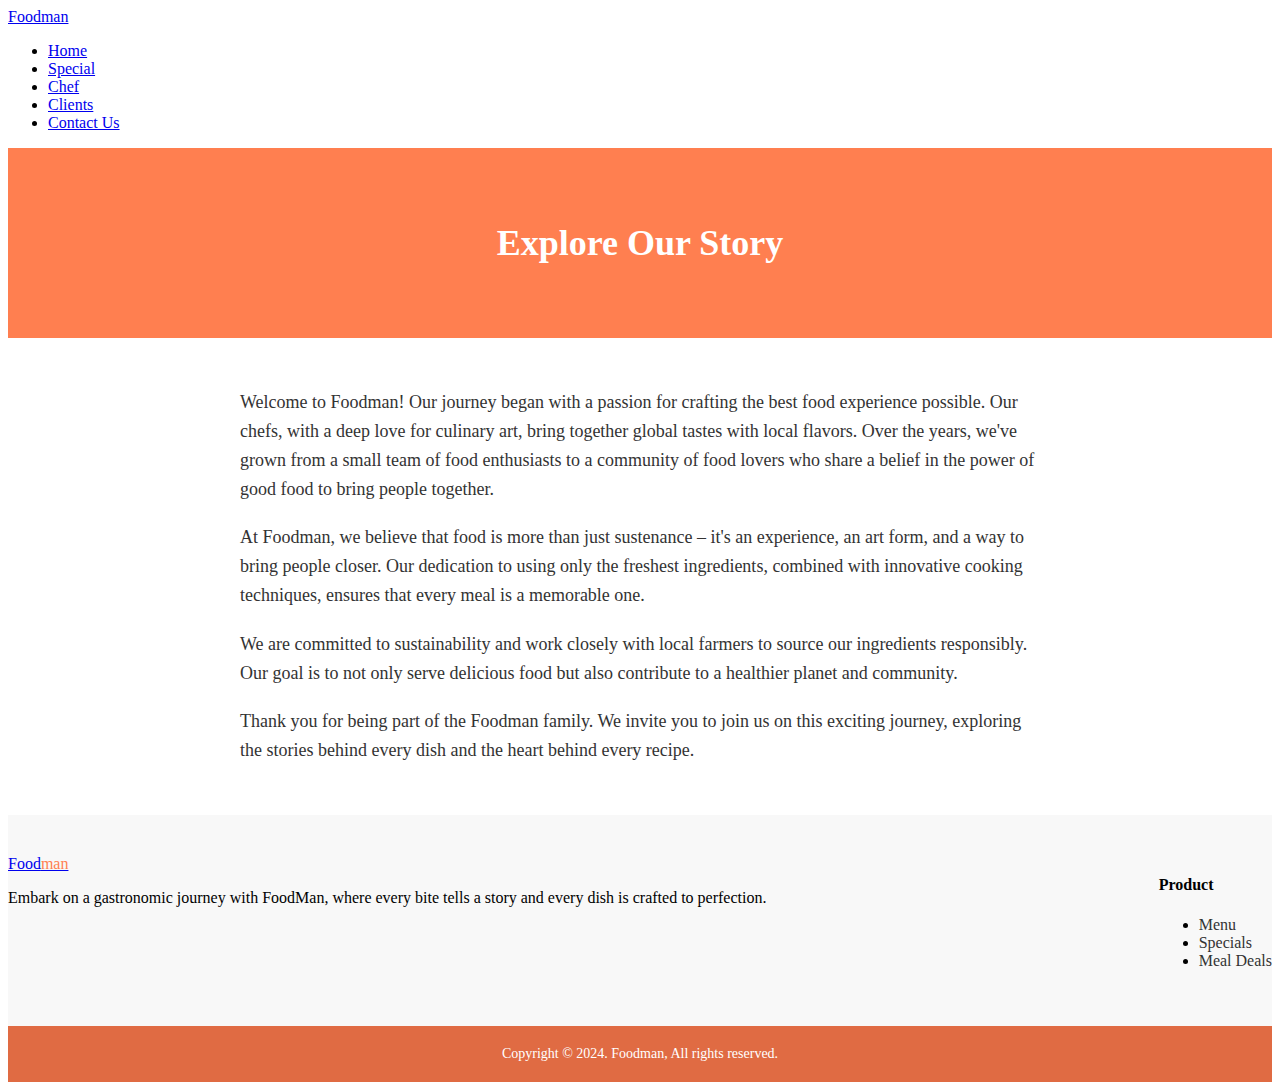
<file: explore-story.html>
<!DOCTYPE html>
<html lang="en">
<head>
    <meta charset="UTF-8">
    <meta name="viewport" content="width=device-width, initial-scale=1.0">
    <title>Explore Our Story | Foodman</title>
    <link rel="stylesheet" href="explore-story.css">
</head>
<body>

    <!-- Navigation Bar -->
    <nav>
        <div class="nav__header">
            <div class="logo nav__logo">
                <a href="index.html">Food<span>man</span></a>
            </div>
        </div>
        <ul class="nav__links">
            <li><a href="index.html#home">Home</a></li>
            <li><a href="index.html#special">Special</a></li>
            <li><a href="index.html#chef">Chef</a></li>
            <li><a href="index.html#client">Clients</a></li>
            <li><a href="index.html#contact">Contact Us</a></li>
        </ul>
    </nav>

    <!-- Header Section for Explore Story -->
    <header class="story__header">
        <h1>Explore Our Story</h1>
    </header>

    <!-- Content Section -->
    <section class="story__content">
        <p>Welcome to Foodman! Our journey began with a passion for crafting the best food experience possible. Our chefs, with a deep love for culinary art, bring together global tastes with local flavors. Over the years, we've grown from a small team of food enthusiasts to a community of food lovers who share a belief in the power of good food to bring people together.</p>
        
        <p>At Foodman, we believe that food is more than just sustenance – it's an experience, an art form, and a way to bring people closer. Our dedication to using only the freshest ingredients, combined with innovative cooking techniques, ensures that every meal is a memorable one.</p>
        
        <p>We are committed to sustainability and work closely with local farmers to source our ingredients responsibly. Our goal is to not only serve delicious food but also contribute to a healthier planet and community.</p>

        <p>Thank you for being part of the Foodman family. We invite you to join us on this exciting journey, exploring the stories behind every dish and the heart behind every recipe.</p>
    </section>

    <!-- Footer Section -->
    <footer class="footer">
        <div class="section__container footer__container">
            <div class="footer__col">
                <div class="logo footer__logo">
                    <a href="#">Food<span>man</span></a>
                </div>
                <p class="section__description">
                    Embark on a gastronomic journey with FoodMan, where every bite tells a story and every dish is crafted to perfection.
                </p>
            </div>
            <div class="footer__col">
                <h4>Product</h4>
                <ul class="footer__links">
                    <li><a href="#">Menu</a></li>
                    <li><a href="#">Specials</a></li>
                    <li><a href="#">Meal Deals</a></li>
                </ul>
            </div>
        </div>
        <div class="footer__bar">
            Copyright © 2024. Foodman, All rights reserved.
        </div>
    </footer>

</body>
</html>
</file>
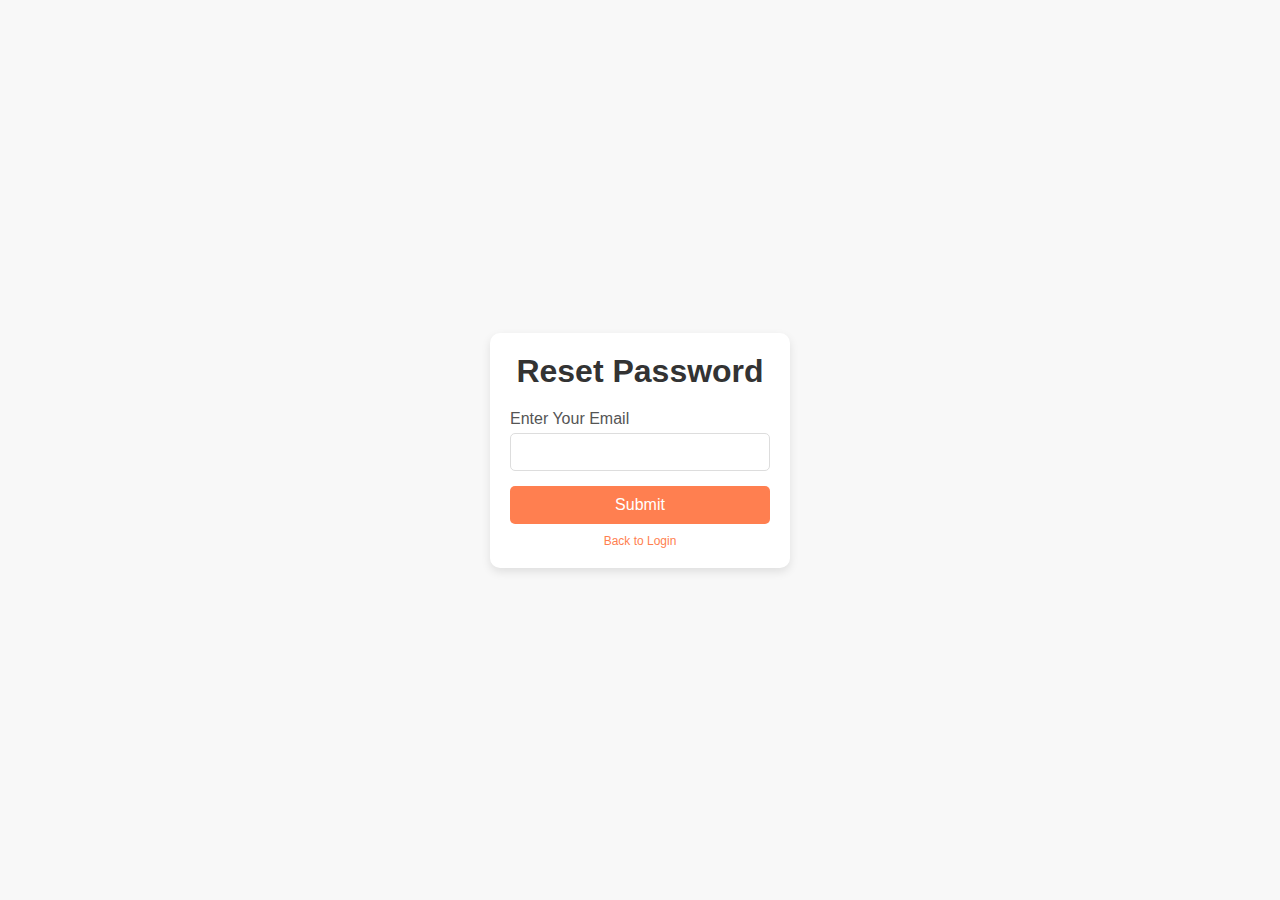
<file: forgot-password.html>
<!DOCTYPE html>
<html lang="en">
<head>
    <meta charset="UTF-8">
    <meta name="viewport" content="width=device-width, initial-scale=1.0">
    <title>Forgot Password - Food Delivery</title>
    <style>
        * {
            box-sizing: border-box;
            margin: 0;
            padding: 0;
            font-family: 'Arial', sans-serif;
        }

        body {
            display: flex;
            justify-content: center;
            align-items: center;
            height: 100vh;
            background-color: #f8f8f8;
        }

        .forgot-password-container {
            background-color: #ffffff;
            padding: 20px;
            border-radius: 10px;
            box-shadow: 0 4px 10px rgba(0, 0, 0, 0.1);
            width: 300px;
            text-align: center;
        }

        .forgot-password-container h1 {
            margin-bottom: 20px;
            color: #333;
        }

        .input-group {
            margin-bottom: 15px;
            text-align: left;
        }

        .input-group label {
            display: block;
            margin-bottom: 5px;
            color: #555;
        }

        .input-group input {
            width: 100%;
            padding: 10px;
            border: 1px solid #ddd;
            border-radius: 5px;
            font-size: 14px;
        }

        .input-group input:focus {
            border-color: #ff7f50; /* Coral color on focus */
            outline: none;
        }

        button {
            width: 100%;
            padding: 10px;
            background-color: #ff7f50; /* Coral color */
            border: none;
            border-radius: 5px;
            color: white;
            font-size: 16px;
            cursor: pointer;
        }

        button:hover {
            background-color: #e06b43; /* Darker coral on hover */
        }

        .footer {
            margin-top: 10px;
            font-size: 12px;
        }

        .footer a {
            color: #ff7f50; /* Coral color for links */
            text-decoration: none;
        }

        .footer a:hover {
            text-decoration: underline;
        }
    </style>
</head>
<body>
    <div class="forgot-password-container">
        <h1>Reset Password</h1>
        <form id="forgot-password-form">
            <div class="input-group">
                <label for="email">Enter Your Email</label>
                <input type="email" id="email" name="email" required>
            </div>
            <button type="submit">Submit</button>
        </form>
        <div class="footer">
            <p><a href="login.html">Back to Login</a></p>
        </div>
    </div>
</body>
</html>
</file>
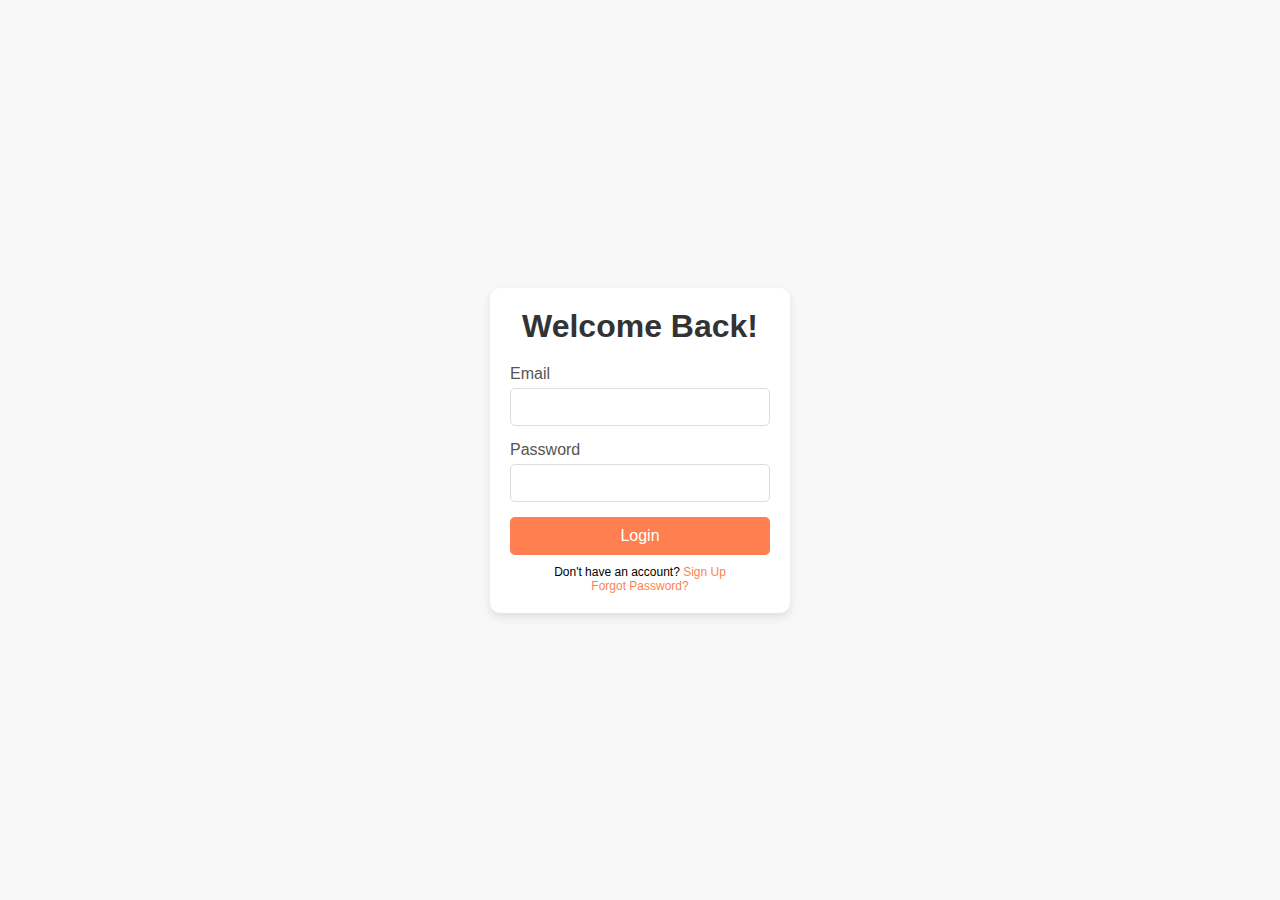
<file: login.html>
<!DOCTYPE html>
<html lang="en">
<head>
    <meta charset="UTF-8">
    <meta name="viewport" content="width=device-width, initial-scale=1.0">
    <title>Login - Food Delivery</title>
    <style>
        * {
            box-sizing: border-box;
            margin: 0;
            padding: 0;
            font-family: 'Arial', sans-serif;
        }

        body {
            display: flex;
            justify-content: center;
            align-items: center;
            height: 100vh;
            background-color: #f8f8f8;
        }

        .login-container {
            background-color: #ffffff;
            padding: 20px;
            border-radius: 10px;
            box-shadow: 0 4px 10px rgba(0, 0, 0, 0.1);
            width: 300px;
            text-align: center;
        }

        .login-container h1 {
            margin-bottom: 20px;
            color: #333;
        }

        .input-group {
            margin-bottom: 15px;
            text-align: left;
        }

        .input-group label {
            display: block;
            margin-bottom: 5px;
            color: #555;
        }

        .input-group input {
            width: 100%;
            padding: 10px;
            border: 1px solid #ddd;
            border-radius: 5px;
            font-size: 14px;
        }

        .input-group input:focus {
            border-color: #ff7f50; /* Coral color on focus */
            outline: none;
        }

        button {
            width: 100%;
            padding: 10px;
            background-color: #ff7f50; /* Coral color */
            border: none;
            border-radius: 5px;
            color: white;
            font-size: 16px;
            cursor: pointer;
        }

        button:hover {
            background-color: #e06b43; /* Darker coral on hover */
        }

        .footer {
            margin-top: 10px;
            font-size: 12px;
        }

        .footer a {
            color: #ff7f50; /* Coral color for links */
            text-decoration: none;
        }

        .footer a:hover {
            text-decoration: underline;
        }
    </style>
</head>
<body>
    <div class="login-container">
        <h1>Welcome Back!</h1>
        <form id="login-form">
            <div class="input-group">
                <label for="email">Email</label>
                <input type="email" id="email" name="email" required>
            </div>
            <div class="input-group">
                <label for="password">Password</label>
                <input type="password" id="password" name="password" required>
            </div>
            <a href="index.html"><button type="button">Login</button></a>
            <div class="footer">
                <p>Don't have an account? <a href="signup.html">Sign Up</a></p>
                <p><a href="forgot-password.html">Forgot Password?</a></p>
            </div>
        </form>
    </div>
</body>
</html>
</file>
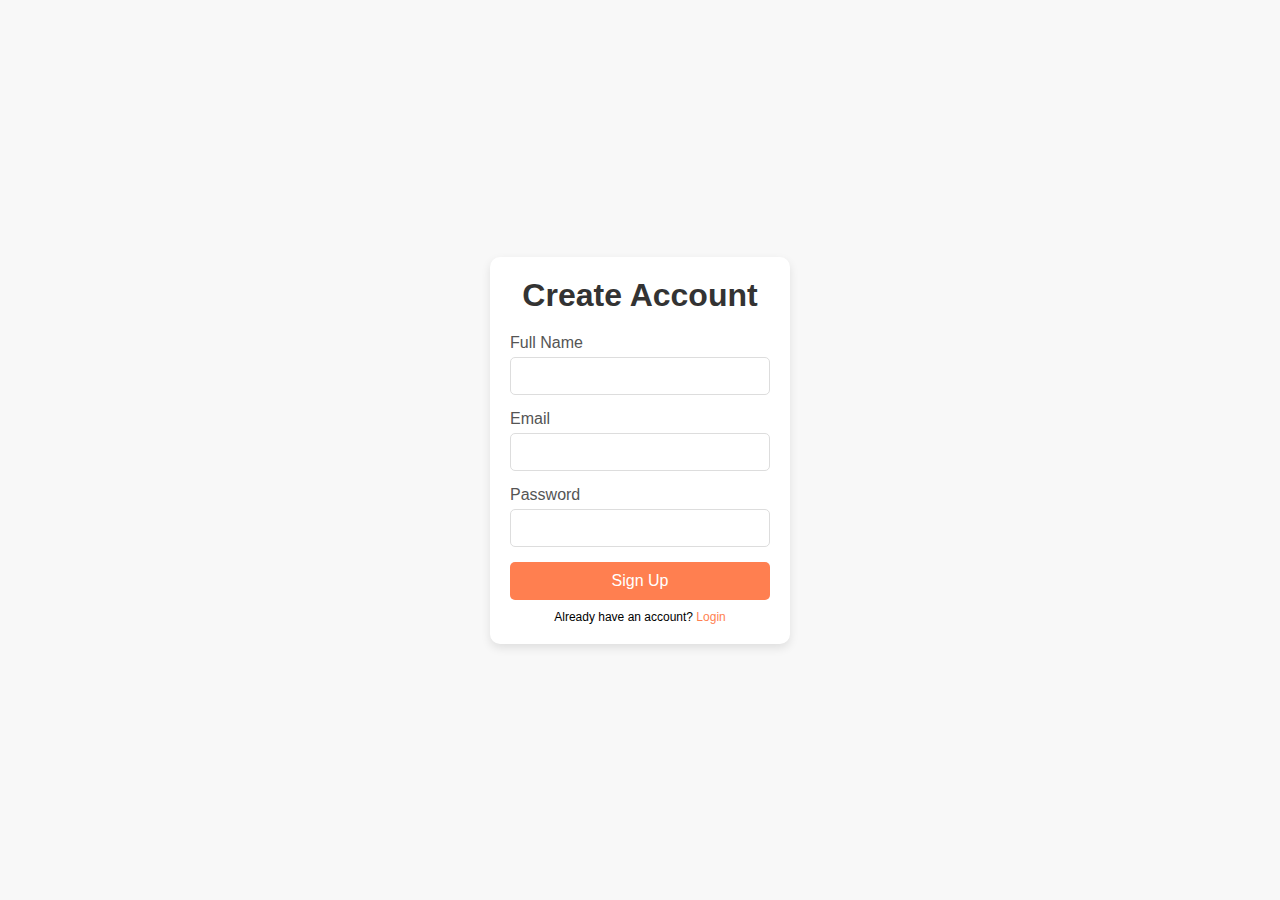
<file: signup.html>
<!DOCTYPE html>
<html lang="en">
<head>
    <meta charset="UTF-8">
    <meta name="viewport" content="width=device-width, initial-scale=1.0">
    <title>Sign Up - Food Delivery</title>
    <style>
        * {
            box-sizing: border-box;
            margin: 0;
            padding: 0;
            font-family: 'Arial', sans-serif;
        }

        body {
            display: flex;
            justify-content: center;
            align-items: center;
            height: 100vh;
            background-color: #f8f8f8;
        }

        .signup-container {
            background-color: #ffffff;
            padding: 20px;
            border-radius: 10px;
            box-shadow: 0 4px 10px rgba(0, 0, 0, 0.1);
            width: 300px;
            text-align: center;
        }

        .signup-container h1 {
            margin-bottom: 20px;
            color: #333;
        }

        .input-group {
            margin-bottom: 15px;
            text-align: left;
        }

        .input-group label {
            display: block;
            margin-bottom: 5px;
            color: #555;
        }

        .input-group input {
            width: 100%;
            padding: 10px;
            border: 1px solid #ddd;
            border-radius: 5px;
            font-size: 14px;
        }

        .input-group input:focus {
            border-color: #ff7f50; /* Coral color on focus */
            outline: none;
        }

        button {
            width: 100%;
            padding: 10px;
            background-color: #ff7f50; /* Coral color */
            border: none;
            border-radius: 5px;
            color: white;
            font-size: 16px;
            cursor: pointer;
        }

        button:hover {
            background-color: #e06b43; /* Darker coral on hover */
        }

        .footer {
            margin-top: 10px;
            font-size: 12px;
        }

        .footer a {
            color: #ff7f50; /* Coral color for links */
            text-decoration: none;
        }

        .footer a:hover {
            text-decoration: underline;
        }
    </style>
</head>
<body>
    <div class="signup-container">
        <h1>Create Account</h1>
        <form id="signup-form">
            <div class="input-group">
                <label for="name">Full Name</label>
                <input type="text" id="name" name="name" required>
            </div>
            <div class="input-group">
                <label for="email">Email</label>
                <input type="email" id="email" name="email" required>
            </div>
            <div class="input-group">
                <label for="password">Password</label>
                <input type="password" id="password" name="password" required>
            </div>
            <button type="submit">Sign Up</button>
        </form>
        <div class="footer">
            <p>Already have an account? <a href="login.html">Login</a></p>
        </div>
    </div>
</body>
</html>
</file>
<file: explore-story.css>
/* Explore Story Page Specific Styles */
.story__header {
    background-color: #ff7f50;
    padding: 50px 0;
    text-align: center;
    color: white;
}

.story__header h1 {
    font-size: 36px;
    font-weight: bold;
}

.story__content {
    max-width: 800px;
    margin: 50px auto;
    padding: 0 20px;
    font-size: 18px;
    line-height: 1.6;
    color: #333;
}

.story__content p {
    margin-bottom: 20px;
}

footer .footer__container {
    display: flex;
    justify-content: space-between;
    padding: 40px 0;
    background-color: #f8f8f8;
}

footer .footer__logo span {
    color: #ff7f50;
}

footer .footer__links a {
    color: #333;
    text-decoration: none;
}

footer .footer__links a:hover {
    text-decoration: underline;
}

.footer__bar {
    text-align: center;
    padding: 20px;
    background-color: #e06b43;
    color: white;
    font-size: 14px;
}
</file>
